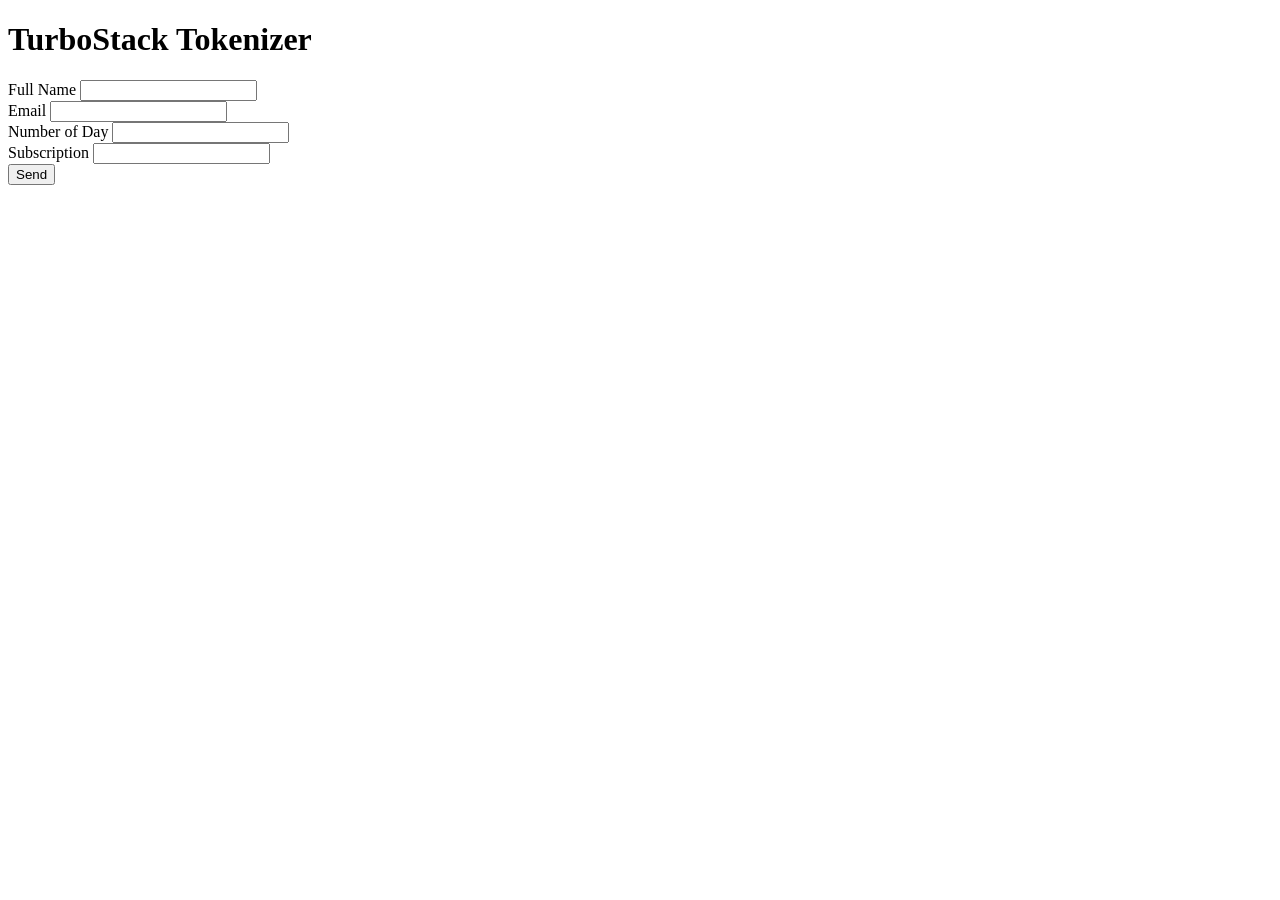
<file: index.html>
<!DOCTYPE html>
<html lang="en">

<head>
    <meta charset="UTF-8">
    <meta name="viewport" content="width=device-width, initial-scale=1.0">
    <title>Generate token</title>
</head>

<body>
    <h1>TurboStack Tokenizer</h1>
    <form action="/token" method="post">
        <div>
            <label for="">Full Name</label>
            <input type="text" name="full_name" id="full_name">
        </div>
        <div>
            <label for="">Email</label>
            <input type="text" name="email" id="email">
        </div>
        <div>
            <label for="">Number of Day</label>
            <input type="number" name="number_of_day" id="number_of_day">
        </div>
        <div>
            <label for="">Subscription</label>
            <input type="text" name="subscription" id="subscription">
        </div>
        <input type="submit" value="Send">
    </form>
</body>


</html>
</file>
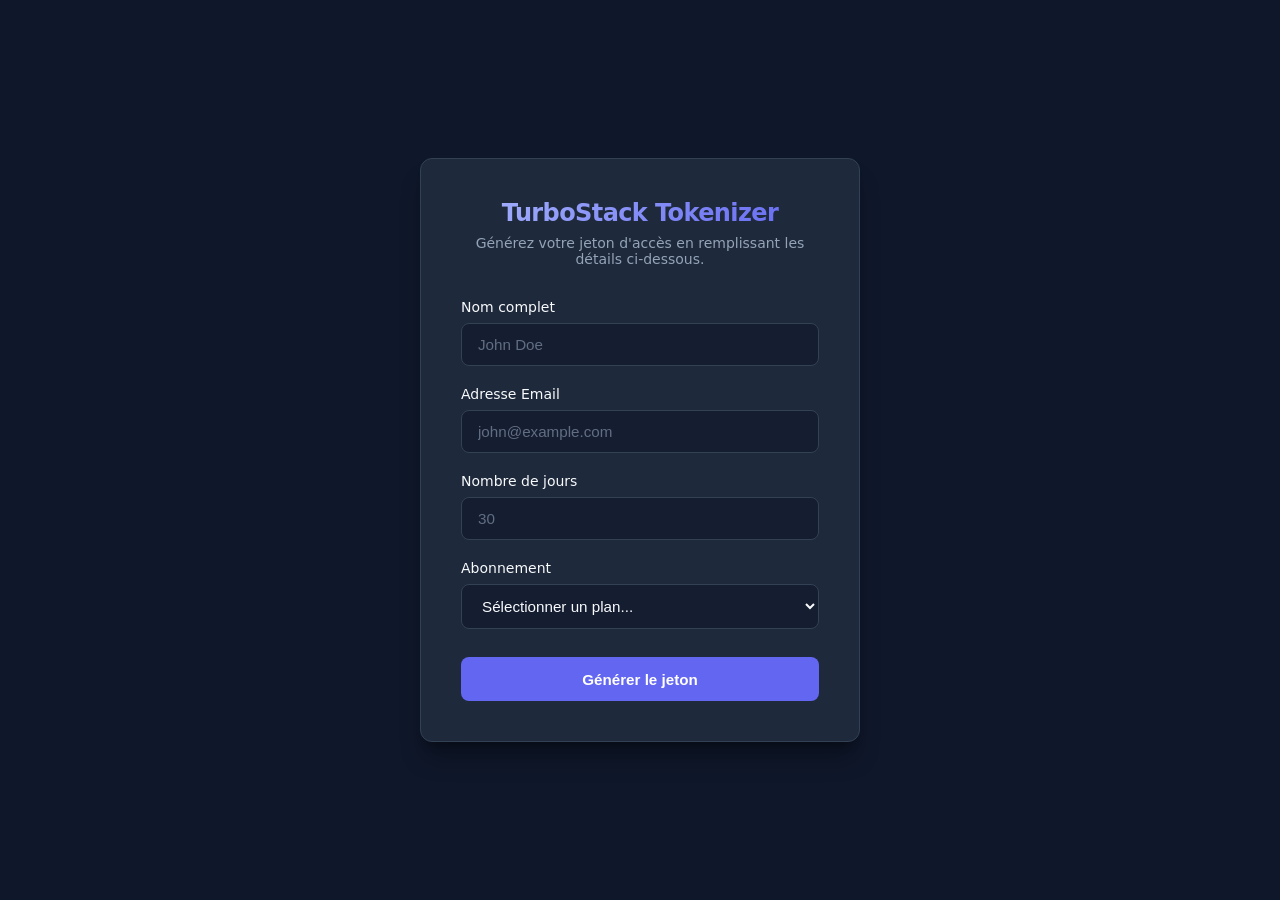
<file: views/index.html>
<!DOCTYPE html>
<html lang="fr">

<head>
    <meta charset="UTF-8">
    <meta name="viewport" content="width=device-width, initial-scale=1.0">
    <title>Generate Token - TurboStack</title>
    <style>
        /* --- Reset & Variables --- */
        :root {
            --bg-color: #0f172a;
            --card-bg: #1e293b;
            --accent-color: #6366f1;
            --accent-hover: #4f46e5;
            --text-main: #f8fafc;
            --text-muted: #94a3b8;
            --border-color: #334155;
            --focus-ring: rgba(99, 102, 241, 0.35);
            --radius: 12px;
            --transition: all 0.2s cubic-bezier(0.4, 0, 0.2, 1);
        }

        * {
            box-sizing: border-box;
            margin: 0;
            padding: 0;
        }

        body {
            font-family: system-ui, -apple-system, BlinkMacSystemFont, 'Segoe UI', Roboto, Oxygen, Ubuntu, Cantarell, sans-serif;
            background-color: var(--bg-color);
            color: var(--text-main);
            min-height: 100vh;
            display: flex;
            justify-content: center;
            align-items: center;
            padding: 1.5rem;
        }

        /* --- Conteneur de carte --- */
        .card {
            background-color: var(--card-bg);
            border: 1px solid var(--border-color);
            border-radius: var(--radius);
            padding: 2.5rem;
            width: 100%;
            max-width: 440px;
            box-shadow: 0 20px 25px -5px rgba(0, 0, 0, 0.3), 0 8px 10px -6px rgba(0, 0, 0, 0.3);
        }

        /* --- En-tête --- */
        .card-header {
            margin-bottom: 2rem;
            text-align: center;
        }

        .card-header h1 {
            font-size: 1.5rem;
            font-weight: 700;
            letter-spacing: -0.025em;
            background: linear-gradient(135deg, #a5b4fc 0%, #6366f1 100%);
            -webkit-background-clip: text;
            -webkit-text-fill-color: transparent;
            margin-bottom: 0.5rem;
        }

        .card-header p {
            font-size: 0.875rem;
            color: var(--text-muted);
        }

        /* --- Formulaire --- */
        form {
            display: flex;
            flex-direction: column;
            gap: 1.25rem;
        }

        .form-group {
            display: flex;
            flex-direction: column;
            gap: 0.5rem;
        }

        label {
            font-size: 0.875rem;
            font-weight: 500;
            color: var(--text-main);
        }

        /* Inputs --- */
        input[type="text"],
        input[type="email"],
        input[type="number"],
        select {
            width: 100%;
            padding: 0.75rem 1rem;
            background-color: rgba(15, 23, 42, 0.6);
            border: 1px solid var(--border-color);
            border-radius: 8px;
            color: var(--text-main);
            font-size: 0.95rem;
            outline: none;
            transition: var(--transition);
        }

        input[type="text"]:focus,
        input[type="email"]:focus,
        input[type="number"]:focus,
        select:focus {
            border-color: var(--accent-color);
            box-shadow: 0 0 0 4px var(--focus-ring);
            background-color: rgba(15, 23, 42, 0.9);
        }

        input::placeholder {
            color: var(--text-muted);
            opacity: 0.6;
        }

        /* --- Bouton d'envoi --- */
        input[type="submit"] {
            margin-top: 0.5rem;
            padding: 0.85rem;
            background-color: var(--accent-color);
            color: #ffffff;
            border: none;
            border-radius: 8px;
            font-size: 0.95rem;
            font-weight: 600;
            cursor: pointer;
            transition: var(--transition);
        }

        input[type="submit"]:hover {
            background-color: var(--accent-hover);
            transform: translateY(-1px);
        }

        input[type="submit"]:active {
            transform: translateY(0);
        }
    </style>
</head>

<body>

    <main class="card">
        <header class="card-header">
            <h1>TurboStack Tokenizer</h1>
            <p>Générez votre jeton d'accès en remplissant les détails ci-dessous.</p>
        </header>

        <form action="/token" method="post">
            <div class="form-group">
                <label for="full_name">Nom complet</label>
                <input type="text" name="full_name" id="full_name" placeholder="John Doe" required>
            </div>

            <div class="form-group">
                <label for="email">Adresse Email</label>
                <input type="email" name="email" id="email" placeholder="john@example.com" required>
            </div>

            <div class="form-group">
                <label for="number_of_day">Nombre de jours</label>
                <input type="number" name="number_of_day" id="number_of_day" placeholder="30" min="1" required>
            </div>

            <div class="form-group">
                <label for="subscription">Abonnement</label>
                <select name="subscription" id="subscription" required>
                    <option value="" disabled selected>Sélectionner un plan...</option>
                    <option value="free">Free</option>
                    <option value="pro">Pro</option>
                    <option value="enterprise">Enterprise</option>
                </select>
            </div>

            <input type="submit" value="Générer le jeton">
        </form>
    </main>

</body>

</html>
</file>
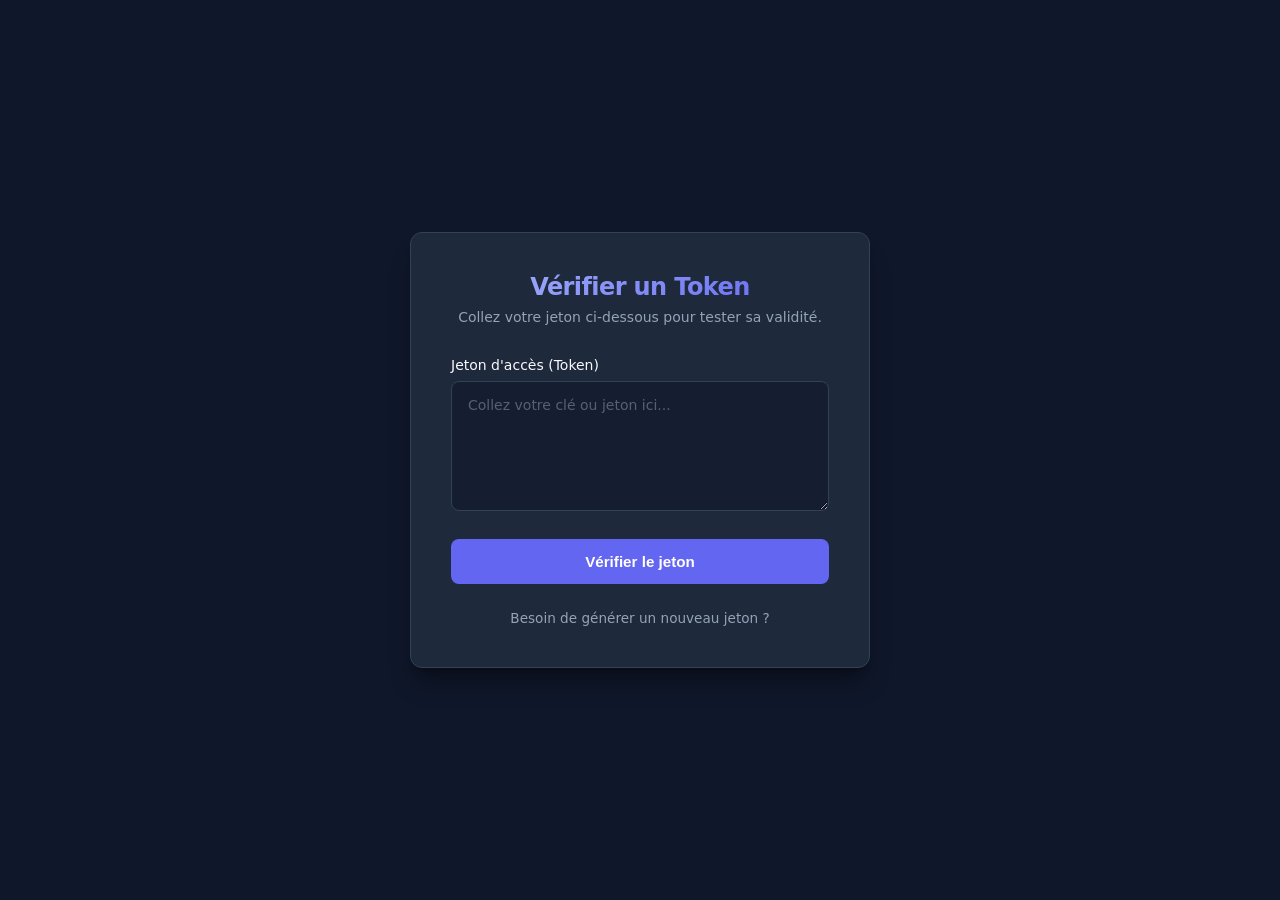
<file: views/verify.html>
<!DOCTYPE html>
<html lang="fr">

<head>
    <meta charset="UTF-8">
    <meta name="viewport" content="width=device-width, initial-scale=1.0">
    <title>Vérifier un Token - TurboStack</title>
    <style>
        /* --- Reset & Variables --- */
        :root {
            --bg-color: #0f172a;
            --card-bg: #1e293b;
            --accent-color: #6366f1;
            --accent-hover: #4f46e5;
            --text-main: #f8fafc;
            --text-muted: #94a3b8;
            --border-color: #334155;
            --focus-ring: rgba(99, 102, 241, 0.35);
            --radius: 12px;
            --transition: all 0.2s cubic-bezier(0.4, 0, 0.2, 1);
        }

        * {
            box-sizing: border-box;
            margin: 0;
            padding: 0;
        }

        body {
            font-family: system-ui, -apple-system, BlinkMacSystemFont, 'Segoe UI', Roboto, Oxygen, Ubuntu, Cantarell, sans-serif;
            background-color: var(--bg-color);
            color: var(--text-main);
            min-height: 100vh;
            display: flex;
            justify-content: center;
            align-items: center;
            padding: 1.5rem;
        }

        /* --- Carte principale --- */
        .card {
            background-color: var(--card-bg);
            border: 1px solid var(--border-color);
            border-radius: var(--radius);
            padding: 2.5rem;
            width: 100%;
            max-width: 460px;
            box-shadow: 0 20px 25px -5px rgba(0, 0, 0, 0.3), 0 8px 10px -6px rgba(0, 0, 0, 0.3);
        }

        /* --- En-tête --- */
        .card-header {
            margin-bottom: 2rem;
            text-align: center;
        }

        .card-header h1 {
            font-size: 1.5rem;
            font-weight: 700;
            letter-spacing: -0.025em;
            background: linear-gradient(135deg, #a5b4fc 0%, #6366f1 100%);
            -webkit-background-clip: text;
            -webkit-text-fill-color: transparent;
            margin-bottom: 0.5rem;
        }

        .card-header p {
            font-size: 0.875rem;
            color: var(--text-muted);
        }

        /* --- Formulaire --- */
        form {
            display: flex;
            flex-direction: column;
            gap: 1.25rem;
        }

        .form-group {
            display: flex;
            flex-direction: column;
            gap: 0.5rem;
        }

        label {
            font-size: 0.875rem;
            font-weight: 500;
            color: var(--text-main);
        }

        /* Textarea pour le Token */
        textarea {
            width: 100%;
            height: 130px;
            padding: 0.85rem 1rem;
            background-color: rgba(15, 23, 42, 0.6);
            border: 1px solid var(--border-color);
            border-radius: 8px;
            color: var(--text-main);
            font-family: ui-monospace, SFMono-Regular, Menlo, Monaco, Consolas, monospace;
            font-size: 0.875rem;
            line-height: 1.4;
            outline: none;
            resize: vertical;
            transition: var(--transition);
        }

        textarea:focus {
            border-color: var(--accent-color);
            box-shadow: 0 0 0 4px var(--focus-ring);
            background-color: rgba(15, 23, 42, 0.9);
        }

        textarea::placeholder {
            color: var(--text-muted);
            opacity: 0.5;
            font-family: system-ui, -apple-system, sans-serif;
        }

        /* Bouton de validation */
        input[type="submit"] {
            margin-top: 0.5rem;
            padding: 0.85rem;
            background-color: var(--accent-color);
            color: #ffffff;
            border: none;
            border-radius: 8px;
            font-size: 0.95rem;
            font-weight: 600;
            cursor: pointer;
            transition: var(--transition);
        }

        input[type="submit"]:hover {
            background-color: var(--accent-hover);
            transform: translateY(-1px);
        }

        input[type="submit"]:active {
            transform: translateY(0);
        }

        /* Pied de carte / Lien */
        .card-footer {
            margin-top: 1.5rem;
            text-align: center;
        }

        .card-footer a {
            color: var(--text-muted);
            font-size: 0.85rem;
            text-decoration: none;
            transition: var(--transition);
        }

        .card-footer a:hover {
            color: #a5b4fc;
        }
    </style>
</head>

<body>

    <main class="card">
        <header class="card-header">
            <h1>Vérifier un Token</h1>
            <p>Collez votre jeton ci-dessous pour tester sa validité.</p>
        </header>

        <form action="/verify-form" method="post">
            <div class="form-group">
                <label for="token">Jeton d'accès (Token)</label>
                <textarea name="token" id="token" placeholder="Collez votre clé ou jeton ici..." required></textarea>
            </div>

            <input type="submit" value="Vérifier le jeton">
        </form>

        <footer class="card-footer">
            <a href="/token">Besoin de générer un nouveau jeton ?</a>
        </footer>
    </main>

</body>

</html>
</file>
